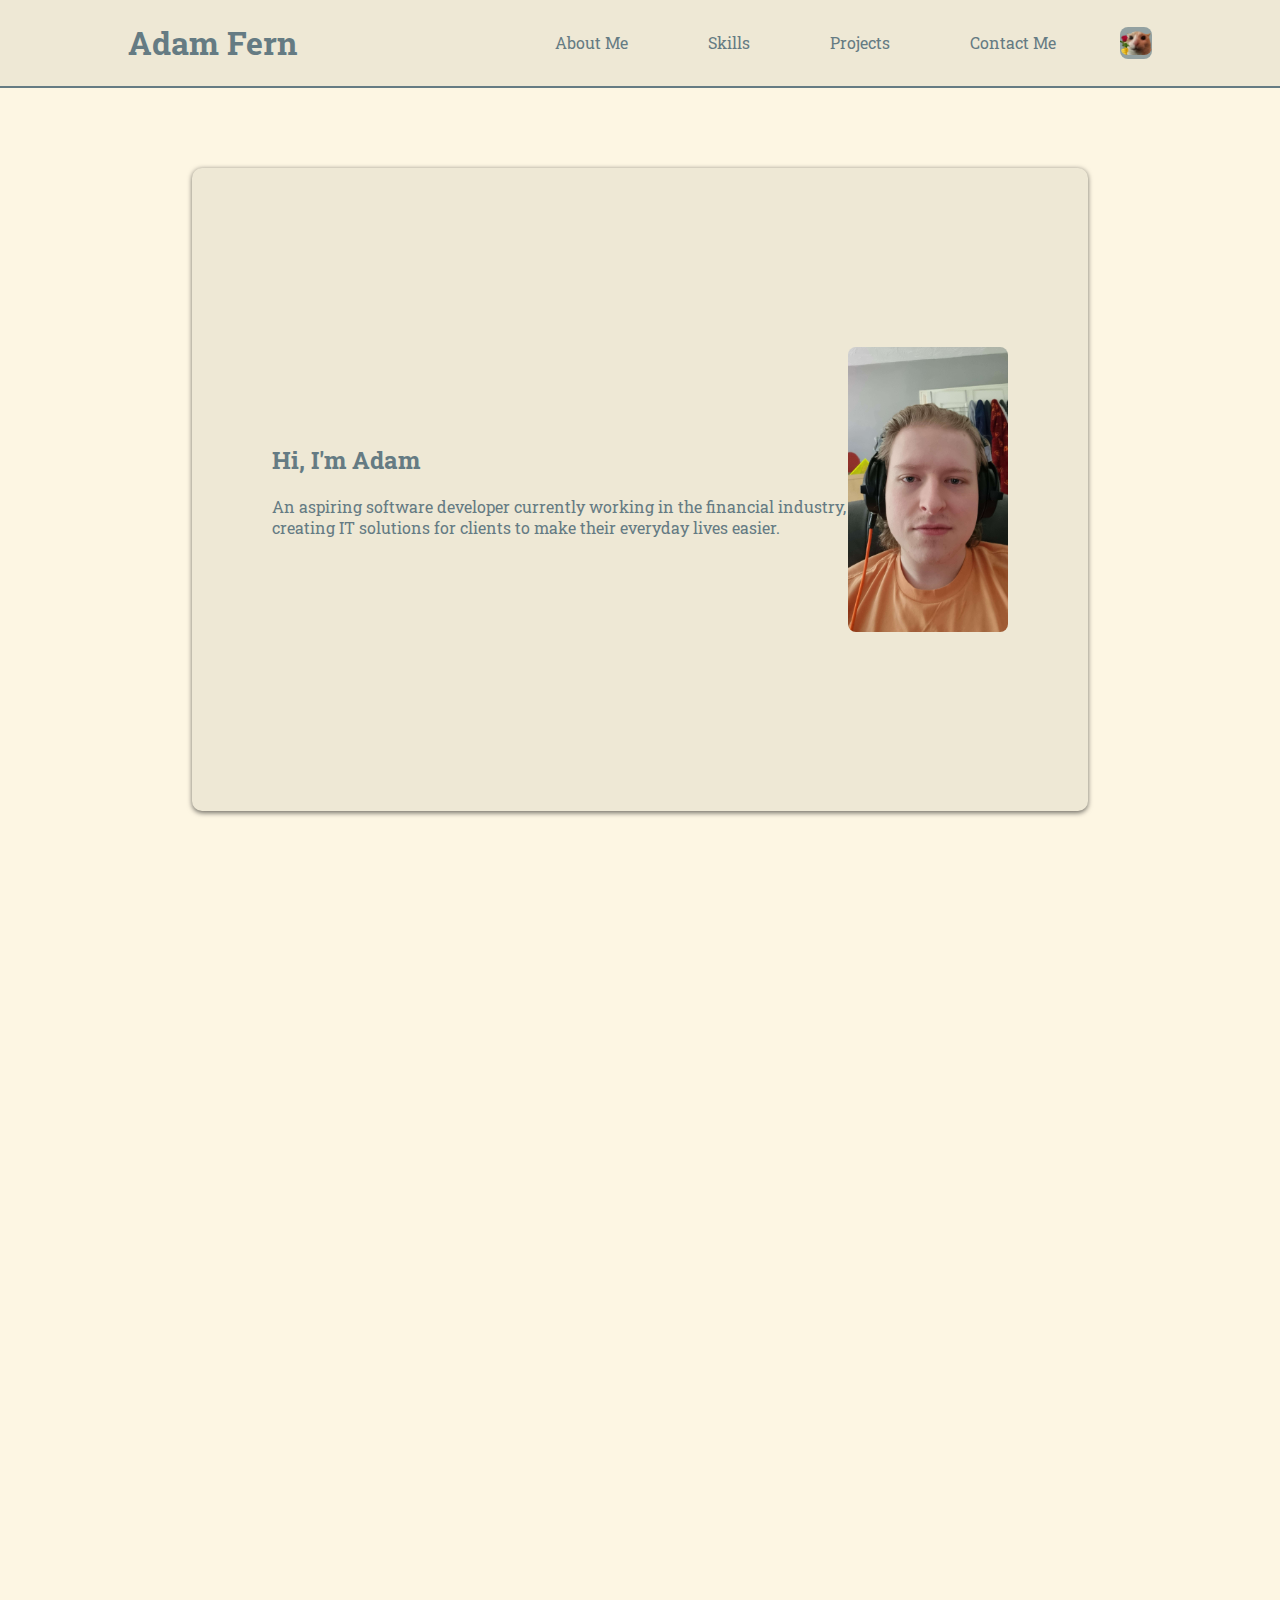
<file: index.html>
<!DOCTYPE html>
<html lang="en">
<head>
    <meta charset="UTF-8">
    <meta name="viewport" content="width=device-width, initial-scale=1.0">
    <link rel="preconnect" href="https://fonts.googleapis.com">
    <link rel="preconnect" href="https://fonts.gstatic.com" crossorigin>
    <link href="https://fonts.googleapis.com/css2?family=Roboto+Slab:wght@700&display=swap" rel="stylesheet">
    <link rel="stylesheet" href="portStyle.css">
    <script defer src="portScript.js"></script>
    <title>Adam's Portfolio</title>
</head>
<body>
    <header id="mainHeader" class="lightElement">
        <h1>Adam Fern</h1>
        <nav class="linkNav">
            <a class="linkNavA" href="#aboutSection">About Me</a>
            <a class="linkNavA" href="#skillSection">Skills</a>
            <a class="linkNavA" href="#projectSection">Projects</a>
            <a class="linkNavA" href="#contactSection">Contact Me</a>
            <button onclick="toggleDarkMode()" class="themeToggle" id="themeToggleButton">
                <img src="assets/catrose.png" alt="Theme Toggle Image" id="themeToggleLight">
            </button>
        </nav>
    </header>
    <main class="sectionBody">
        <section class="aboutMe lightElement toFade" id="aboutSection">
            <div id="aboutMeText">
                <h2 class="sectionTitle">Hi, I'm Adam</h2>
                <p class="sectionText">An aspiring software developer currently working in the financial industry, creating IT solutions for clients to make their everyday lives easier.</p>
            </div>
            <img src="assets/selfie.jpg" alt="Image of Me" id="aboutMeImg">
        </section>
        <section class="mySkills lightElement toFade" id="skillSection">
            <h2 class="sectionTitle">My Skills</h2>
            <div id="skillsBox">
                <img class="skillsImg" id="htmlLogo" src="./assets/htmllogo.png" alt="HTML">
                <label class="logoHoverText" for="htmlLogo">HTML</label>
                <img class="skillsImg" id="cssLogo" src="./assets/csslogo.png" alt="CSS">
                <label class="logoHoverText" for="cssLogo">CSS</label>
                <img class="skillsImg" id="jsLogo" src="./assets/jslogo.png" alt="Javascript">
                <label class="logoHoverText" for="jsLogo">JavaScript</label>
                <img class="skillsImg" id="pythonLogo" src="./assets/pythonlogo.png" alt="Python">
                <label class="logoHoverText" for="pythonLogo">Python</label>
                <img class="skillsImg" id="cplusLogo" src="./assets/cpluslogo.png" alt="C++">
                <label class="logoHoverText" for="cplusLogo">C++</label>
                <img class="skillsImg" id="csLogo" src="./assets/cslogo.png" alt="C#">
                <label class="logoHoverText" for="csLogo">C#</label>
                <img class="skillsImg" id="vbLogo" src="./assets/vblogo.png" alt="Visual Basic">
                <label class="logoHoverText" for="vbLogo">Visual Basic</label>
            </div>
        </section>
        <section class="myCertificates lightElement toFade" id="certificateSection">
            <h2 class="sectionTitle">My Certificates</h2>
            <div id="certBox">
                <img src="./assets/csCertificate.png" class="certificateImg" alt="Windows C# Certification">
            </div>
        </section>
        <section class="myProjects lightElement toFade" id="projectSection">
            <h2 class="sectionTitle">My Projects</h2>
            <div class="projectShowcase">
                <div class="projectCard card1">
                    <h3 class="projectCardTitle">Number Guessing Game</h3>
                    <img src="assets/numberScreenshot.png" alt="Image of project 1" class="projectCardImage" id="ratStare">
                    <p class="projectCardDescription">This web or c# game, gives the user 5 chances to guess a random number from 1-100, giving clues based upon their difference to the correct number.</p>
                </div>
                <div class="projectCard card2">
                    <h3 class="projectCardTitle">Outlook Email-Saver</h3>
                    <img src="assets/outlookScreenshot.png" alt="Image of project 2" class="projectCardImage" id="ratStare">
                    <p class="projectCardDescription">Created for my workplace, this Visual Basic Outlook Add-In allows users to save emails to their file system for easy recording and sorting of all outgoing, and incoming emails.</p>
                </div>
                <div class="projectCard card3">
                    <h3 class="projectCardTitle">Xero Overpayment to Invoice Matcher (WIP)</h3>
                    <img src="assets/xeroScreenshot.png" alt="Image of project 3" class="projectCardImage" id="ratStare">
                    <p class="projectCardDescription">Created for my workplace, this Visual Basic Windows Form App connects with Xero using SQL in order to match any client overpayments made, to the oldest possible invoices, paying off multiple invoices where possible.</p>
                </div>
            </div>
        </section>
        <section class="contactMe lightElement toFade" id="contactSection">
            <h2 class="sectionTitle">Contact Me</h2>
            <p class="contactText">admfern3@gmail.com</p>
        </section>
    </main>
    <footer class="mainFooter">

    </footer>
</body>
</html>
</file>
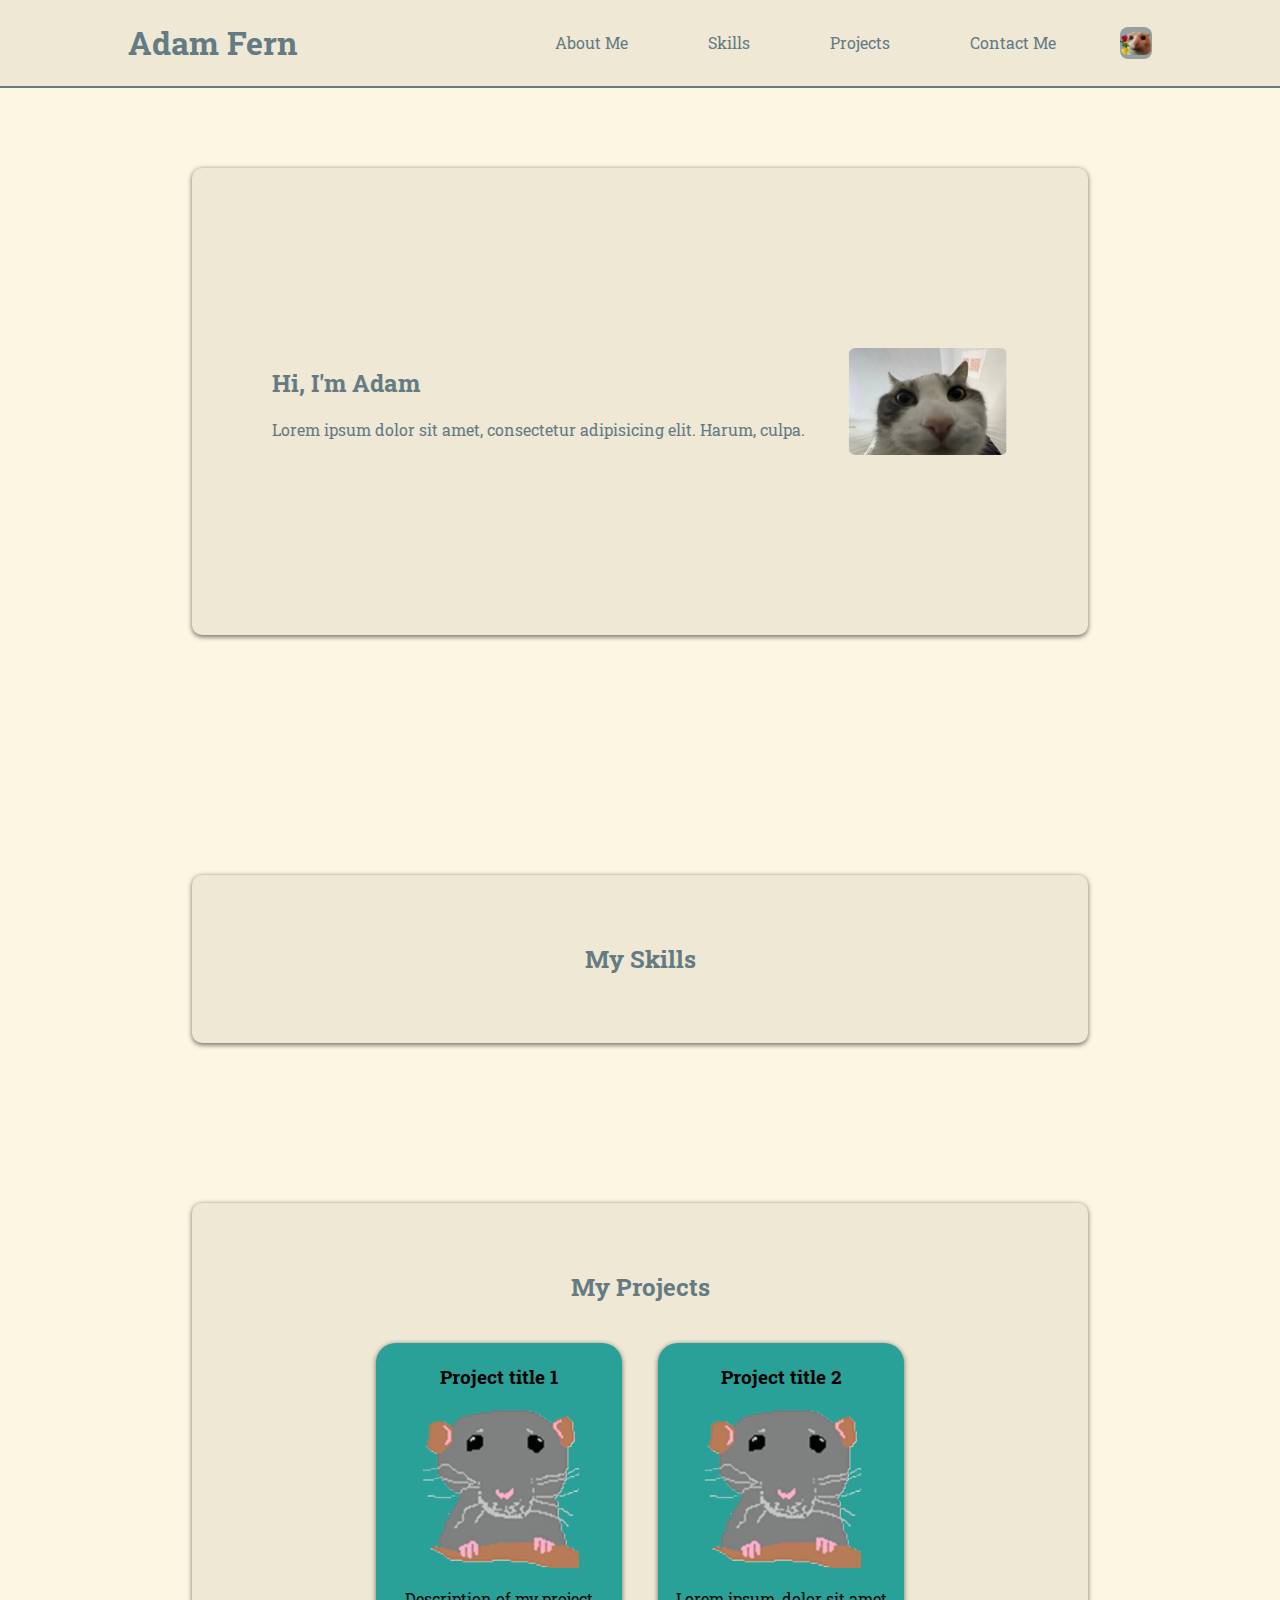
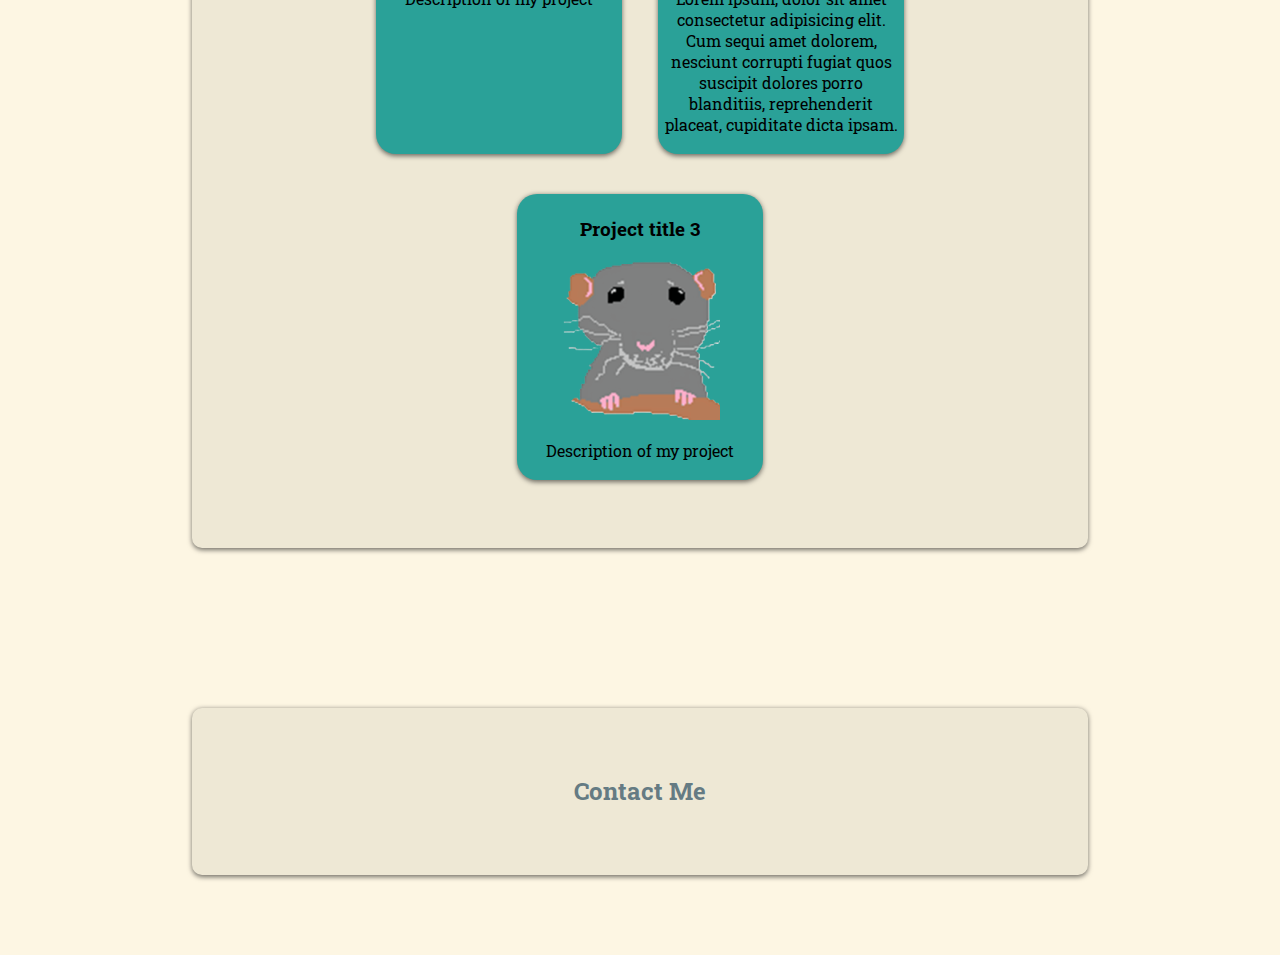
<file: portfolio.html>
<!DOCTYPE html>
<html lang="en">
<head>
    <meta charset="UTF-8">
    <meta name="viewport" content="width=device-width, initial-scale=1.0">
    <link rel="preconnect" href="https://fonts.googleapis.com">
    <link rel="preconnect" href="https://fonts.gstatic.com" crossorigin>
    <link href="https://fonts.googleapis.com/css2?family=Roboto+Slab:wght@700&display=swap" rel="stylesheet">
    <link rel="stylesheet" href="portStyle.css">
    <script defer src="portScript.js"></script>
    <title>Adam's Portfolio</title>
</head>
<body>
    <header id="mainHeader" class="lightElement">
        <h1>Adam Fern</h1>
        <nav class="linkNav">
            <a class="linkNavA" href="#aboutSection">About Me</a>
            <a class="linkNavA" href="#skillSection">Skills</a>
            <a class="linkNavA" href="#projectSection">Projects</a>
            <a class="linkNavA" href="#contactSection">Contact Me</a>
            <button onclick="toggleDarkMode()" class="themeToggle" id="themeToggleButton">
                <img src="assets/catrose.png" alt="Theme Toggle Image" id="themeToggleLight">
            </button>
        </nav>
    </header>
    <main class="sectionBody">
        <section class="aboutMe lightElement" id="aboutSection">
            <div id="aboutMeText">
                <h2 class="sectionTitle">Hi, I'm Adam</h2>
                <p class="sectionText">Lorem ipsum dolor sit amet, consectetur adipisicing elit. Harum, culpa.</p>
            </div>
            <img src="assets/yuh.jpg" alt="Image of Me" id="aboutMeImg">
        </section>
        <section class="mySkills lightElement" id="skillSection">
            <h2 class="sectionTitle">My Skills</h2>
        </section>
        <section class="myProjects lightElement" id="projectSection">
            <h2 class="sectionTitle">My Projects</h2>
            <div class="projectShowcase">
                <div class="projectCard card1">
                    <h3 class="projectCardTitle">Project title 1</h3>
                    <img src="assets/stare.png" alt="Image of project 1" class="projectCardImage" id="ratStare">
                    <p class="projectCardDescription">Description of my project</p>
                </div>
                <div class="projectCard card2">
                    <h3 class="projectCardTitle">Project title 2</h3>
                    <img src="assets/stare.png" alt="Image of project 2" class="projectCardImage" id="ratStare">
                    <p class="projectCardDescription">Lorem ipsum, dolor sit amet consectetur adipisicing elit. Cum sequi amet dolorem, nesciunt corrupti fugiat quos suscipit dolores porro blanditiis, reprehenderit placeat, cupiditate dicta ipsam.</p>
                </div>
                <div class="projectCard card3">
                    <h3 class="projectCardTitle">Project title 3</h3>
                    <img src="assets/stare.png" alt="Image of project 3" class="projectCardImage" id="ratStare">
                    <p class="projectCardDescription">Description of my project</p>
                </div>
            </div>
        </section>
        <section class="contactMe lightElement" id="contactSection">
            <h2 class="sectionTitle">Contact Me</h2>
        </section>
    </main>
    <footer class="mainFooter">

    </footer>
</body>
</html>
</file>
<file: portStyle.css>
*{
    font-family: "Roboto Slab", serif;
    font-optical-sizing: auto;
    /* font-weight: 400; */
    /* font-style: normal; */
    color: 	#657b83;
    scroll-behavior: smooth;
}



body{
    background-color: #fdf6e3;
    margin: 0 0;
    /* overflow: hidden; */
}

main{
    margin: 0 15%;
}

.darkModeBody{
    background-color: #073642;
    color: white;
}

#mainHeader{
    display: flex;
    z-index: 999;
    top: 0;
    position: sticky;
    /* margin: 0 -22%; */
    padding: 0 10%;
    border-bottom: 2px solid #657b83;
    justify-content: space-between;
    align-items: center;
    flex-wrap: wrap;
}

.linkNav{
    /* border: 3px solid black; */
    display: flex;
    justify-content: right;
    align-items: center;
    gap: 3rem;
}

.linkNavA{
    /* border: 2px solid#268bd2; */
    text-decoration: none;
    border-radius: 15px;
    padding: 0.5rem 1rem;
    margin: 0;
    transition: ease 0.3s;
}

.linkNavA:hover{
    background-color: #2aa198;
    color: #002b36;
}

.themeToggle{
    width: auto;
    height: auto;
    padding: 0;
    margin: 0;
    border: 0px;
    border-radius: 8px;
    overflow: hidden;
    background-color: #93a1a1;
}

.themeToggle:hover{
    cursor: pointer;
}

#themeToggleLight{
    width: 2rem;
    height: auto;
    border-radius: 8px;
}

.aboutMe, .mySkills, .myProjects, .myCertificates, .contactMe{
    display: flex;
    justify-content: space-between;
    border-radius: 10px;
    margin: 10rem 0;
    align-items: center;
    box-shadow: 0rem 0.1rem 0.3rem #0000008c;
}

.aboutMe{
    padding: 20% 5rem;
    margin-top: 5rem;
    scroll-margin-top: 8rem;
}

#aboutMeImg{
    width: 10rem;
    border-radius: 8px;
}

.mySkills, .myProjects, .myCertificates, .contactMe{
    padding: 3rem 5rem;
    flex-direction: column;
    translate: 0 5rem;
}

#skillsBox{
    display: flex;
    width: auto;
    height: auto;
    align-items: center;
    justify-content: space-around;
    gap: 3rem;
    flex-wrap: wrap;
    /* border: 3px solid black; */
}

.skillsImg{
    /* margin-left: 3rem; */
    width: 3rem;
    transition: scale 0.3s ease;
}

.skillsImg:hover{
    scale: 1.5;
}

.skillsImg:hover + .logoHoverText{
    display: flex;
    position: absolute;
    top: 100%;
}

.logoHoverText{
    display: none;
    z-index: 1;
    text-align: center;
}

.certificateImg{
    width: 30rem;
    transition: scale 0.3s ease;
}

.certificateImg:hover{
    scale: 1.3;
}

.projectShowcase{
    display: flex;
    justify-content: center;
    flex-wrap: wrap;
}

.projectCard{
    display: inline-block;
    vertical-align: top;
    background-color: #2aa198;
    margin: 20px 2vh;
    padding: 3px;
    width: 15rem;
    text-align: center;
    border-radius: 20px;
    position: relative;
    transition: ease 0.3s;
    box-shadow: 0rem 0.1rem 0.3rem #0000008c;
}

.projectCardDescription, .projectCardTitle{
    color: black;
}

.projectCard:hover{
    transform: scale(1.1);
}

#ratStare{
    width: 10rem;
}



.toFade{
    opacity: 0;
    transition: translate 0.5s ease-in, opacity 0.5s ease-in;
    scroll-margin-top: 13rem;
}

.fadeIn{
    translate: 0;
    opacity: 1;
    scroll-margin-top: 8rem;
}

.lightElement{
    background-color: #eee8d5;
}

.darkElement{
    background-color: #002b36;
}

@media(max-width:1200px){
    main{
        margin: 0 10%;
    }

    .mySkills, .myProjects, .contactMe{
        padding: 1rem 3rem;
    }
    #mainHeader{
        padding: 0 1rem;
    }
}

@media(max-width:768px){
    main{
        margin: 0 2%;
    }
    #mainHeader{
        position: static;
        flex-direction: column;
        padding: 0 0;
    }
    .mySkills, .myProjects, .contactMe{
        padding: 1rem 1rem;
    }
    .aboutMe{
        flex-direction: column-reverse;
        text-align: center;
    }
    .linkNav{
        flex-direction: column;
    }
    .certificateImg{
        width: 20rem;
    }
}
</file>
